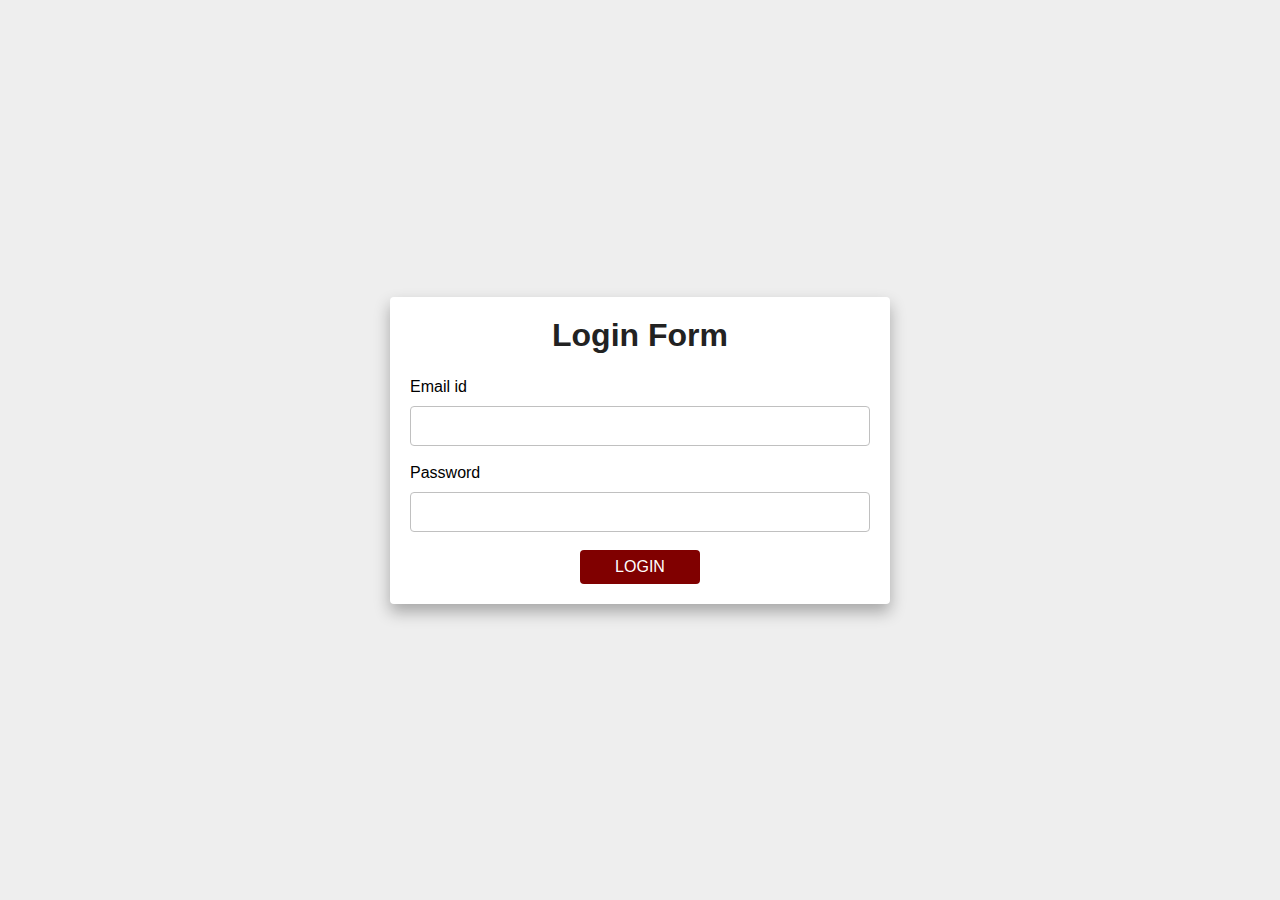
<file: loginpagemarroon.html>
<!DOCTYPE html>
<html lang="en">
<head>
    <meta charset="UTF-8">
    <meta name="viewport" content="width=device-width, initial-scale=1.0">

    <title>Login form design</title>
    <style>
        * {
            margin: 0;
            padding: 0;
            box-sizing: border-box;
        }

        body {
            min-height: 100vh;
            background: #eee;
            display: flex;
            font-family: sans-serif;
        }
        .container {
            margin: auto;
            width: 500px;
            max-width: 90%;
        }
        .container form {
            width: 100%;
            height: 100%;
            padding: 20px;
            background: white;
            border-radius: 4px;
            box-shadow: 0 8px 16px rgba(0, 0, 0, .3);
        }
        .container form h1 {
            text-align: center;
            margin-bottom: 24px;
            color: #222;
        }
        .container form .form-control {
            width: 100%;
            height: 40px;
            background: white;
            border-radius: 4px;
            border: 1px solid silver;
            margin: 10px 0 18px 0;
            padding: 0 10px;
        }
        /* .container form .btn {
            margin-left: 50%;
            transform: translateX(-50%);
            width: 120px;
            height: 34px;
            border: none;
            outline: none;
            background:maroon;
            cursor: pointer;
            font-size: 16px;
            text-transform: uppercase;
            color: white;
            border-radius: 4px;
            transition: .3s;
        } */
        button{
            margin-left: 50%;
            transform: translateX(-50%);
            width: 120px;
            height: 34px;
            border: none;
            outline: none;
            background:maroon;
            cursor: pointer;
            font-size: 16px;
            text-transform: uppercase;
            color: white;
            border-radius: 4px;
            transition: .3s;
        }
        a{
            text-decoration: none;
        }
        .container form .btn:hover {
            opacity: .7;
        }
    </style>
</head>

<body>
    <div class="container">
        <form action="huma.php" method="post">
            <h1>Login Form</h1>
            <div classes="form-group">
                <label for="">Email id</label>
                <input type="text" class="form-control" id="emailid" name ="emailid" required >
            </div>
            <div classes="form-group">
                <label for="">Password</label>
                <input type="password" class="form-control"id="password" name="password" required>
            </div>
            <!-- <input type="Submit" class="btn" value="Login"> -->
            <button>LOGIN</button>
            

        </form>
    </div>
</body>

</html>
</file>
